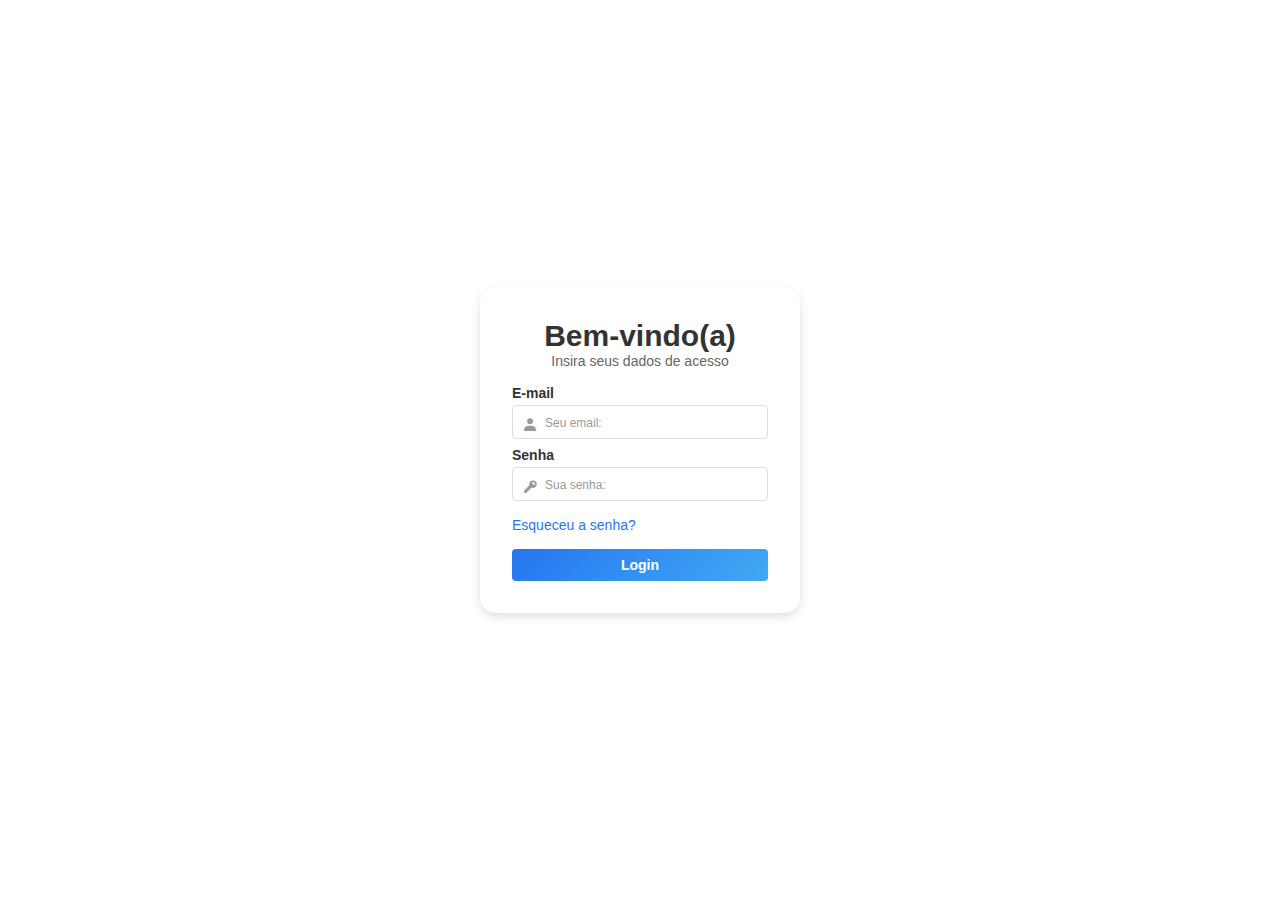
<file: index.html>
<!DOCTYPE html>
<html lang="pt-BR">

<head>
    <meta charset="UTF-8" />
    <meta http-equiv="X-UA-Compatible" content="IE=edge" />
    <meta name="viewport" content="width=device-width, initial-scale=1.0" />

    <!-- Link Icons Library-->
    <link href='https://unpkg.com/boxicons@2.1.4/css/boxicons.min.css' rel='stylesheet'>

    <!-- Link CSS Style-->
    <link rel="stylesheet" href="style.css" />

    <title>Formulário de Login</title>
</head>

<body>
    <div class="formsoculto">
        <main class="login">
            <form class="container">
                <h1 class="headline">Bem-vindo(a)</h1>
                <h2 class="subheadline">Insira seus dados de acesso</h2>

                <div class="form">
                    <label class="label-email" for="email">E-mail</label>
                    <i class="bx bxs-user"></i>
                    <input class="input-email" type="email" id="email" placeholder="Seu email:" autocomplete="off">

                    <label class="label-password" for="password">Senha</label>
                    <i class="bx bxs-key"></i>
                    <input class="input-password" type="password" id="password" placeholder="Sua senha:">

                    <a class="forgot"> Esqueceu a senha?</a>

                    <input class="button" type="submit" value="Login">
                </div>
            </form>
        </main>
    </div>
</body>

</html>
</file>
<file: style.css>
* {
    margin: 0;
    padding: 0;
    outline: 0;
    border: 0;
    box-sizing: border-box;
    font-family: "Open sans", sans-serif;
    font-size: 14px;
    font-weight: 400;
  }

  body{

    background:url('https://source.unsplash.com/1920x1080/?$montanha');
  
  }


  
  .login {
    height: 100vh;
    /*background: linear-gradient(135deg, #2676EF, #40A9F4);*/
    display: flex;
    justify-content: center;
    align-items: center;
  }
  
  .container {
    display: flex;
    flex-direction: column;
    justify-content: center;
    align-items: center;
    background-color: #ffffff;
    padding: 32px;
    border-radius: 16px;
    box-shadow: 0 4px 10px 0 #00000020;
  }
  
  .headline {
    font-size: 30px;
    font-weight: 600;
    color: #333333;
  }
  
  .subheadline {
    font-size: 14px;
    font-weight: 400;
    color: #666;
  }
  
  .form {
    width: 256px;
    display: flex;
    flex-direction: column;
    justify-content: center;
    align-items: flex-start;
    margin-top: 16px;
  }
  
  .input-email {
    margin-bottom: 8px;
    width: 100%;
    padding: 8px 0 8px 32px;
    border: 1px solid #dddddd;
    border-radius: 4px;
  }
  
  .input-password {
    width: 100%;
    padding: 8px 0 8px 32px;
    border: 1px solid #dddddd;
    border-radius: 4px;
  }
  
  .label-email {
    margin: 0 0 -12px 0;
    color: #333333;
    font-weight: 600;
  }
  
  .label-password {
    margin: 0 0 -12px 0;
    color: #333333;
    font-weight: 600;
  }
  
  .form i {
    color: #999999;
    font-size: 16px;
    transform: translateX(10px) translateY(28px); 
  }
  
  .input-email::placeholder {
    font-size: 12px;
    color: #999999;
  }
  
  .input-password::placeholder {
    font-size: 12px;
    color: #999999;
  }
  
  .input-email:focus {
    border: 1px solid #2676EF;
  }
  
  .input-password:focus {
    border: 1px solid #2676EF;
  }
  
  .forgot {
    color: #2676EF;
    margin: 16px 0 16px 0;
    cursor: pointer;
  }
  
  .forgot:hover {
    color: #1757B9;
  }
  
  .button {
    width: 100%;
    border-radius: 4px;
    font-weight: 600;
    background: linear-gradient(135deg, #2676EF, #40A9F4);
    color: #ffffff;
    padding: 8px;
    cursor: pointer;
  }
</file>
